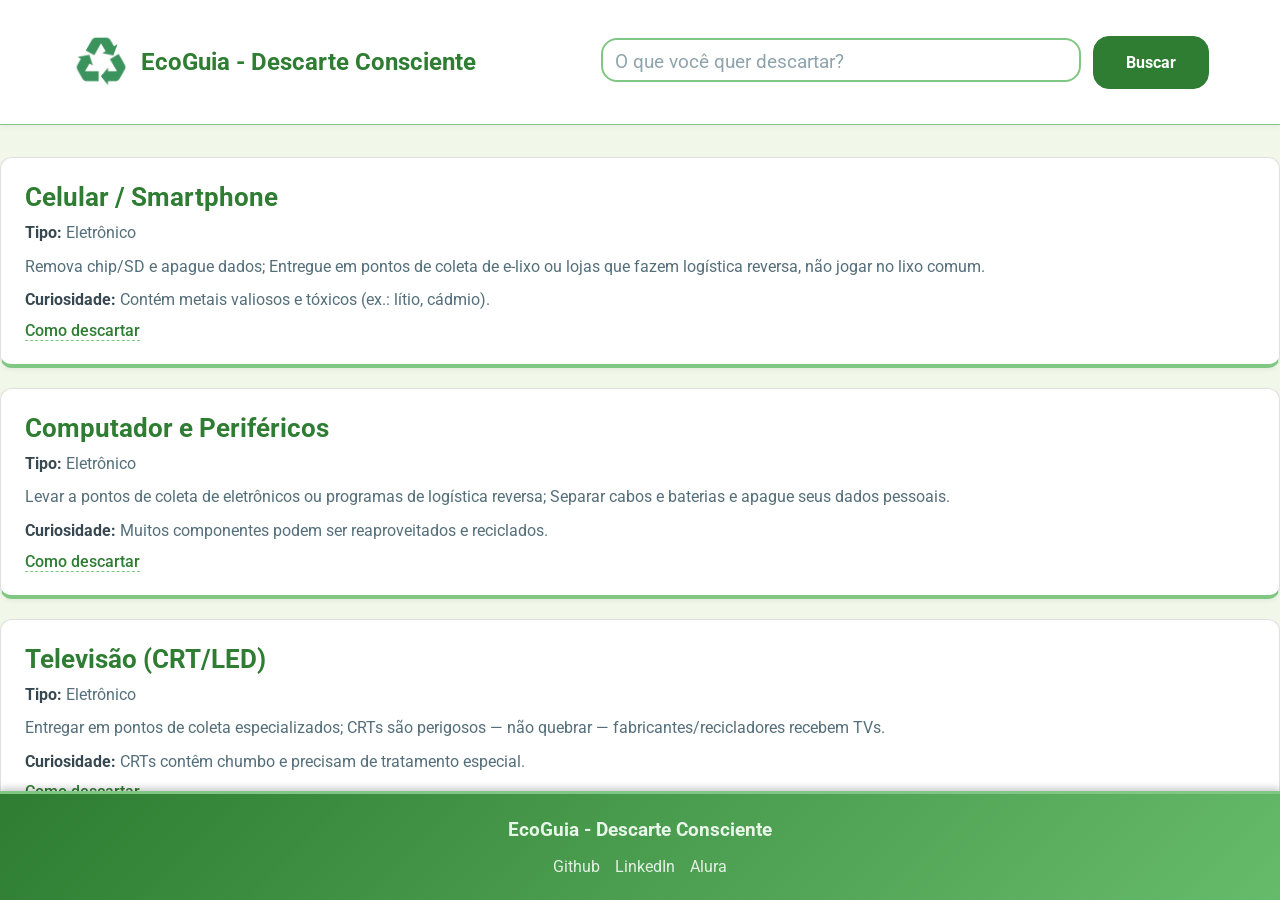
<file: index.html>
<!DOCTYPE html>
<html lang="pt-br">
<head>
    <meta charset="UTF-8">
    <meta name="viewport" content="width=device-width, initial-scale=1.0">
    <link rel="stylesheet" href="style.css">
    <link rel="icon" href="img/icon.png" type="image/png">
    <title>EcoGuia - Descarte Consciente</title>
</head>

<body>
    <header>
       <div class="titulo" onclick="resetarBusca()">
            <img src="img/icon.png" alt="Ícone" class="icone">
            <h1>EcoGuia - Descarte Consciente</h1>
        </div>
        <div>
            <input type="text" placeholder="O que você quer descartar?">
            <button id="botao-busca" onclick="iniciarBusca()">Buscar</button>
        </div>
    </header>
     
    <main>
        <section class="card-container">
        </section>
    </main>
    
   <footer class="footer">
        <div class="footer-location">EcoGuia - Descarte Consciente</div>
        <ul class="footer-links">
            <li>
                <a href="https://github.com/GabrieldeMoura9648" target="_blank">Github</a>
            </li>
            <li>
                <a href="https://www.linkedin.com/in/gabrieldemoura9648/" target="_blank">LinkedIn</a>
            </li>
            <li>
                <a href="https://www.alura.com.br/" target="_blank">Alura</a>
            </li>
        </ul>
    </footer>
    <script src="script.js"></script>
</body>
</html>
</file>
<file: style.css>
@import url('https://fonts.googleapis.com/css2?family=Roboto:wght@400;500;700&display=swap');
* {
    box-sizing: border-box;
}

:root {
    --primary-color: #2e7d32;
    --secondary-color: #37474f;
    --tertiary-color: #81c784;
    --bg-color: #f1f8e9;
}

body {
    margin: 0;
    background: var(--bg-color);
    color: var(--secondary-color);
    font-family: "Roboto", system-ui, sans-serif;
}

header {
    padding: 2rem 1rem;
    display: flex;
    align-items: center;
    justify-content: space-around;
    position: sticky;
    top: 0;
    background: #ffffff;
    z-index: 10;
    border-bottom: 1px solid var(--tertiary-color);
    gap: 1rem;
    box-shadow: 0 2px 5px rgba(0,0,0,0.05);
}

header h1 {
    font-size: 1.5rem;
    margin: 0;
    font-weight: 700;
    white-space: nowrap;
    color: var(--primary-color);
}

.titulo {
    cursor: pointer;
    display: flex;
    align-items: center;
    gap: 10px;
}

.icone {
    width: 60px;
    height: auto;
}

div input {
    padding: 0.375rem 0.75rem;
    border-radius: 1rem;
    border: 2px solid var(--tertiary-color);
    background: #ffffff;
    font-family: inherit;
    font-size: 1.5rem;
    transition: all 0.2s ease;
    width: 30rem;
    color: var(--secondary-color);
    margin-right: .5rem;
}

div input::placeholder {
    font-size: 1.2rem;
    font-weight: 400;
    color: #90a4ae;
}

div input:focus {
    outline: none;
    border-color: var(--primary-color);
    box-shadow: 0 0 0 0.2rem rgba(46, 125, 50, 0.2);
}

#botao-busca {
    padding: 1rem 2rem;
    border-radius: 1rem;
    border: none;
    cursor: pointer;
    font-family: inherit;
    font-weight: 700;
    font-size: 1rem;
    white-space: nowrap;
    transition: background-color 0.2s ease, color 0.2s ease;
    background-color: var(--primary-color);
    color: #ffffff;
    border: 1px solid var(--primary-color);
}

#botao-busca:hover {
    background-color: var(--secondary-color);
    color: #ffffff;
    box-shadow: 0 4px 8px rgba(0,0,0,0.2);
}

#botao-busca:active {
    transform: scale(0.98);
}

main {
    overflow-y: scroll;
    max-width: 80rem;
    margin: 0 auto;
    margin-top: 2rem;
    height: calc(100vh - 10rem - 4rem);
    padding-bottom: 6rem;
}

article {
    background: #ffffff;
    border-radius: 12px;
    padding: 1.5rem;
    margin-bottom: 1.25rem;
    box-shadow: 0 2px 5px rgba(0,0,0,0.05);
    transition: transform 0.3s ease, box-shadow 0.3s ease;
    border: 1px solid #e0e0e0;
    border-bottom: 4px solid var(--tertiary-color);
}

article:hover {
    transform: translateY(-3px);
    box-shadow: 0 5px 15px rgba(0,0,0,0.1);
    border-bottom-color: var(--primary-color);
}

article h2 {
    margin-top: 0;
    font-weight: 700;
    font-size: 1.6rem;
    margin-bottom: 0.5rem;
    color: var(--primary-color);
}

article p {
    margin: 0.5rem 0;
    line-height: 1.6;
    font-size: 1rem;
    margin-bottom: 0.5rem;
    color: #546e7a;
}

article p strong {
    color: var(--secondary-color);
    font-weight: 700;
}

article a {
    color: var(--primary-color);
    text-decoration: none;
    font-weight: 500;
    border-bottom: 1px dashed var(--tertiary-color);
}

article a:hover {
    border-bottom: 1px solid var(--primary-color);
    color: var(--secondary-color);
}

footer.footer {
    position: fixed;
    bottom: 0;
    left: 0;
    width: 100%;
    background: linear-gradient(135deg, #2e7d32, #66bb6a);
    color: #ffffff;
    padding: 1.5rem 1rem;
    text-align: center;
    box-shadow: 0 -2px 8px rgba(0,0,0,0.25);
    border-top: 3px solid var(--tertiary-color);
    z-index: 999;
}


.footer-location {
    color: #e8f5e9;
    font-size: 1.2rem;
    font-weight: 700;
    margin-bottom: 1rem;
}

.footer-links {
    list-style: none;
    display: flex;
    justify-content: center;
    flex-wrap: wrap;
    gap: 15px;
    padding: 0;
    margin: 0;
}

.footer-links a {
    color: #ffffff;
    text-decoration: none;
    opacity: 0.85;
    font-size: 1rem;
    transition: opacity .2s, transform .2s;
}

.footer-links a:hover {
    opacity: 1;
    transform: scale(1.05);
    text-decoration: underline;
}

/* RESPONSIVIDADE */

@media (max-width: 768px) {
    header {
        flex-direction: column;
        padding: 1rem;
    }

    header h1 {
        text-align: center;
        margin-bottom: 1rem;
    }

    div input {
        width: 90vw;
        font-size: 1.2rem;
    }

    main {
        padding: 0 1rem;
    }

    article:hover {
        transform: none;
    }
}

@media (max-width: 480px) {
    header h1 {
        font-size: 1.2rem;
        max-width: 90%;
        word-wrap: break-word;
    }

    div input,
    div input::placeholder {
        font-size: 1rem;
    }

    article h2 {
        font-size: 1.3rem;
    }

    div {
        display: flex;
        align-items: center;
        justify-content: center;
        flex-direction: column;
        gap: 0.5rem;
    }

    button {
        margin-top: 1rem;
    }
}
</file>
